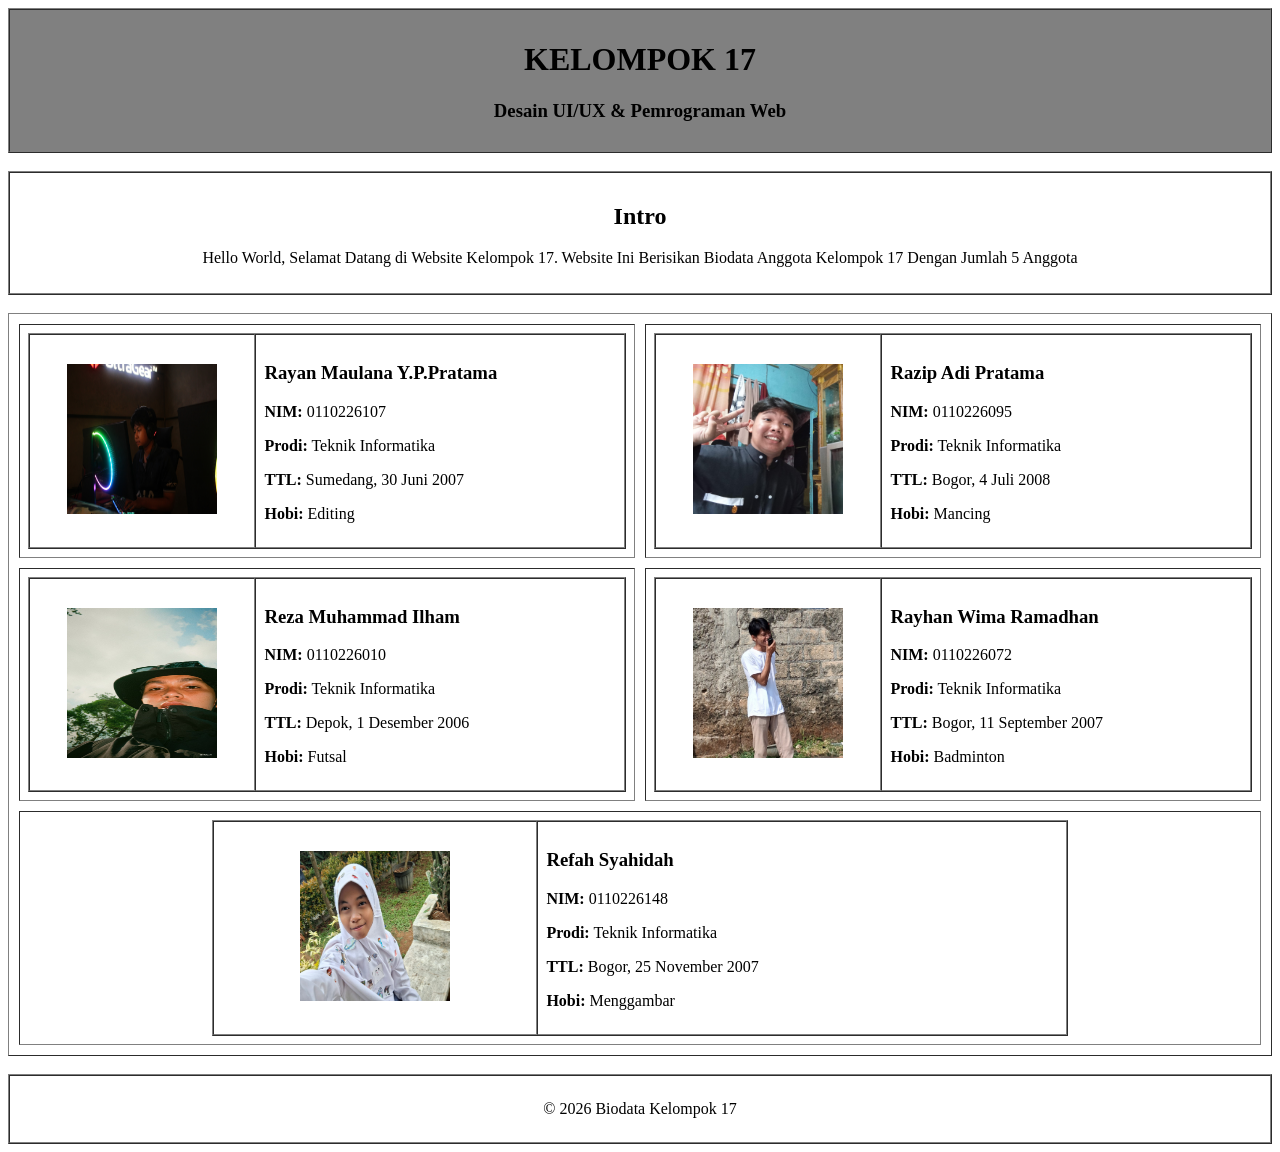
<file: praktikum01/index.html>
<!DOCTYPE html>
<html lang="id">
<head>
<meta charset="UTF-8">
<meta name="viewport" content="width=device-width, initial-scale=1.0">
<title>Biodata Kelompok 17</title>
</head>
<body>
<table border="1" width="100%" cellpadding="10" cellspacing="0" bgcolor="grey">
<tr><td align="center"><h1>KELOMPOK 17</h1><h3>Desain UI/UX &amp; Pemrograman Web</h3></td></tr>
</table>
<br>
<table border="1" width="100%" cellpadding="10" cellspacing="0">
<tr><td><h2 align="center">Intro</h2>
<p align="center">Hello World, Selamat Datang di Website Kelompok 17. Website Ini Berisikan Biodata Anggota Kelompok 17 Dengan Jumlah 5 Anggota</p></td></tr>
</table>
<br>
<table border="1" width="100%" cellpadding="8" cellspacing="10">
<tr>
<td width="50%" valign="top">
<table border="1" width="100%" cellpadding="8" cellspacing="0"><tr>
<td width="38%" align="center" valign="middle" bgcolor="white"><img src="/praktikum01/foto kelompok/IMG-20261007-WA0002.jpg" alt="Foto Anggota 1" width="150" height="150"></td>
<td width="62%" valign="middle"><h3>Rayan Maulana Y.P.Pratama</h3><b>NIM:</b> 0110226107</p><p><b>Prodi:</b> Teknik Informatika</p><p><b>TTL:</b> Sumedang, 30 Juni 2007</p><p><b>Hobi:</b> Editing</p></td>
</tr></table>
</td>
<td width="50%" valign="top">
<table border="1" width="100%" cellpadding="8" cellspacing="0"><tr>
<td width="38%" align="center" valign="middle" bgcolor="white"><img src="/praktikum01/foto kelompok/IMG-20261009-WA0009.jpg" alt="Foto Anggota 2" width="150" height="150"></td>
<td width="62%" valign="middle"><h3>Razip Adi Pratama</h3><b>NIM:</b> 0110226095</p><p><b>Prodi:</b> Teknik Informatika</p><p><b>TTL:</b> Bogor, 4 Juli 2008</p><p><b>Hobi:</b> Mancing</p></td>
</tr></table>
</td>
</tr>
<tr>
<td width="50%" valign="top">
<table border="1" width="100%" cellpadding="8" cellspacing="0"><tr>
<td width="38%" align="center" valign="middle" bgcolor="white"><img src="/praktikum01/foto kelompok/IMG-20261009-WA0010.jpg" alt="Foto Anggota 3" width="150" height="150"></td>
<td width="62%" valign="middle"><h3>Reza Muhammad Ilham</h3><b>NIM:</b> 0110226010</p><p><b>Prodi:</b> Teknik Informatika</p><p><b>TTL:</b> Depok, 1 Desember 2006</p><p><b>Hobi:</b> Futsal</p></td>
</tr></table>
</td>
<td width="50%" valign="top">
<table border="1" width="100%" cellpadding="8" cellspacing="0"><tr>
<td width="38%" align="center" valign="middle" bgcolor="white"><img src="/praktikum01/foto kelompok/IMG_20261009_191145.jpg" alt="Foto Anggota 4" width="150" height="150"></td>
<td width="62%" valign="middle"><h3>Rayhan Wima Ramadhan</h3><b>NIM:</b> 0110226072</p><p><b>Prodi:</b> Teknik Informatika</p><p><b>TTL:</b> Bogor, 11 September 2007</p><p><b>Hobi:</b> Badminton</p></td>
</tr></table>
</td>
</tr>
<tr><td colspan="2" align="center">
<table border="1" width="70%" cellpadding="8" cellspacing="0"><tr>
<td width="38%" align="center" valign="middle" bgcolor="white"><img src="/praktikum01/foto kelompok/IMG-20261009-WA0011.jpg" alt="Foto Anggota 5" width="150" height="150"></td>
<td width="62%" valign="middle"><h3>Refah Syahidah</h3><b>NIM:</b> 0110226148</p><p><b>Prodi:</b> Teknik Informatika</p><p><b>TTL:</b> Bogor, 25 November 2007</p><p><b>Hobi:</b> Menggambar</p></td>
</tr></table>
</td></tr>
</table>
<br>
<table border="1" width="100%" cellpadding="8" cellspacing="0"><tr><td align="center"><p>&copy; 2026 Biodata Kelompok 17</p></td></tr></table>
</body>
</html>
</file>
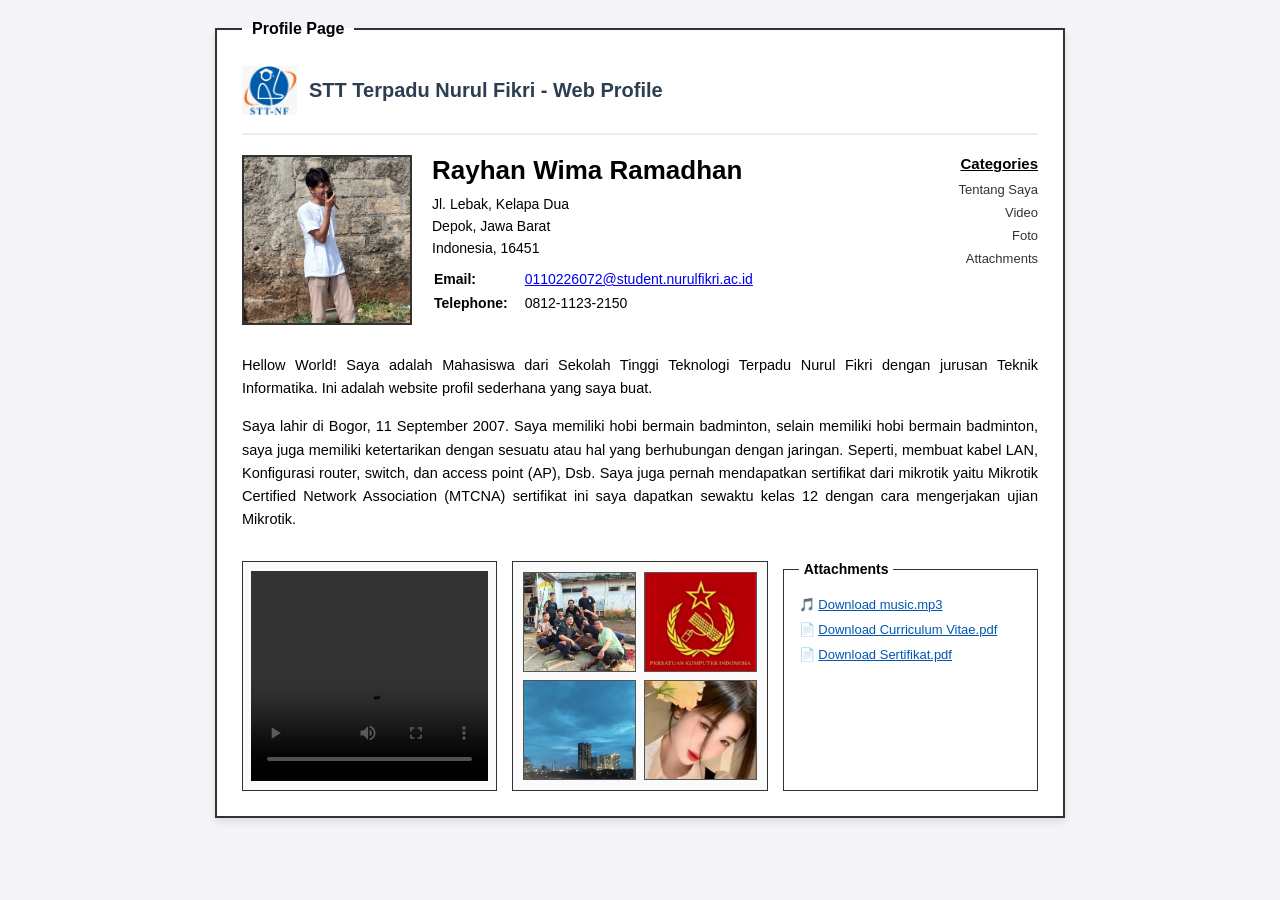
<file: praktikum03/index.html>
<!DOCTYPE html>
<html lang="id">
<head>
    <meta charset="UTF-8">
    <meta name="viewport" content="width=device-width, initial-scale=1.0">
    <title>Profile Page</title>
    <link rel="stylesheet" href="style.css">
</head>
<body>

    <fieldset class="main-fieldset">
        <legend>Profile Page</legend>

    <!-- HEADER -->
        <header class="site-header">
    <div class="brand">
        <img src="/praktikum03/media/foto/logo.jpg" alt="Logo STT-NF">
        <h2>STT Terpadu Nurul Fikri - Web Profile</h2>
    </div>
        </header>

        <!-- FOTO, BIODATA, DAN NAV -->
        <div class="top-profile">

            <div class="profile-photo">
                <img src="/praktikum03/media/foto/poto saya.jpg" alt="Foto Profil">
            </div>

            <div class="biodata">
                <h1>Rayhan Wima Ramadhan</h1>
                <p>Jl. Lebak, Kelapa Dua</p>
                <p>Depok, Jawa Barat</p>
                <p>Indonesia, 16451</p>

                <table>
                    <tr>
                        <td><strong>Email:</strong></td>
                        <td>
                            <a href="mailto:0110226072@student.nurulfikri.ac.id">
                                0110226072@student.nurulfikri.ac.id
                            </a>
                        </td>
                    </tr>
                    <tr>
                        <td><strong>Telephone:</strong></td>
                        <td>0812-1123-2150</td>
                    </tr>
                </table>
            </div>

            <nav class="profile-nav">
                <h4>Categories</h4>
                <ul>
                    <li><a href="#tentang">Tentang Saya</a></li>
                    <li><a href="#video">Video</a></li>
                    <li><a href="#galeri">Foto</a></li>
                    <li><a href="#attachments">Attachments</a></li>
                </ul>
            </nav>

        </div>

        <!-- ARTICLE -->
        <article id="tentang">
    <section>
        <p>
            Hellow World! Saya adalah Mahasiswa dari Sekolah Tinggi Teknologi Terpadu Nurul Fikri dengan jurusan Teknik Informatika. Ini adalah website profil sederhana yang saya buat.
        </p>
    </section>

    <section>
        <p>
            Saya lahir di Bogor, 11 September 2007. Saya memiliki hobi bermain badminton, selain memiliki hobi bermain badminton, saya juga memiliki ketertarikan dengan sesuatu atau hal yang berhubungan dengan jaringan. Seperti, membuat kabel LAN, Konfigurasi router, switch, dan access point (AP), Dsb. Saya juga pernah mendapatkan sertifikat dari mikrotik yaitu Mikrotik Certified Network Association (MTCNA) sertifikat ini saya dapatkan sewaktu kelas 12 dengan cara mengerjakan ujian Mikrotik.
        </p>
    </section>
</article>

        <!-- MULTIMEDIA, DAN ATTACHMENTS -->
        <div class="bottom-media">

            <div class="video-box" id="video">
                <video controls>
                    <source src="/praktikum03/media/video/Sejarah.mp4" type="video/mp4">
                </video>
            </div>

            <aside class="photo-gallery" id="galeri">
                <img src="/praktikum03/media/foto/poto1.jpg" alt="Koleksi Foto 1">
                <img src="/praktikum03/media/foto/poto2.jpg" alt="Koleksi Foto 2">
                <img src="/praktikum03/media/foto/poto3.jpg" alt="Koleksi Foto 3">
                <img src="/praktikum03/media/foto/poto4.jpg" alt="Koleksi Foto 4">
            </aside>

            <fieldset class="attachments-box" id="attachments">
                <legend>Attachments</legend>
                <ul class="attachments-list">
                    <li>
                        🎵 <a href="/praktikum03/media/music/music.mp3" download> Download music.mp3
                        </a>
                    </li>
                    <li>
                        📄 <a href="/praktikum03/media/berkas/CiVi.pdf" download> Download Curriculum Vitae.pdf
                        </a>
                    </li>
                    <li>
                        📄 <a href="/praktikum03/media/berkas/Mikrotik.pdf" download> Download Sertifikat.pdf
                        </a>
                    </li>
                </ul>
            </fieldset>

        </div>
    </fieldset>

</body>
</html>
</file>
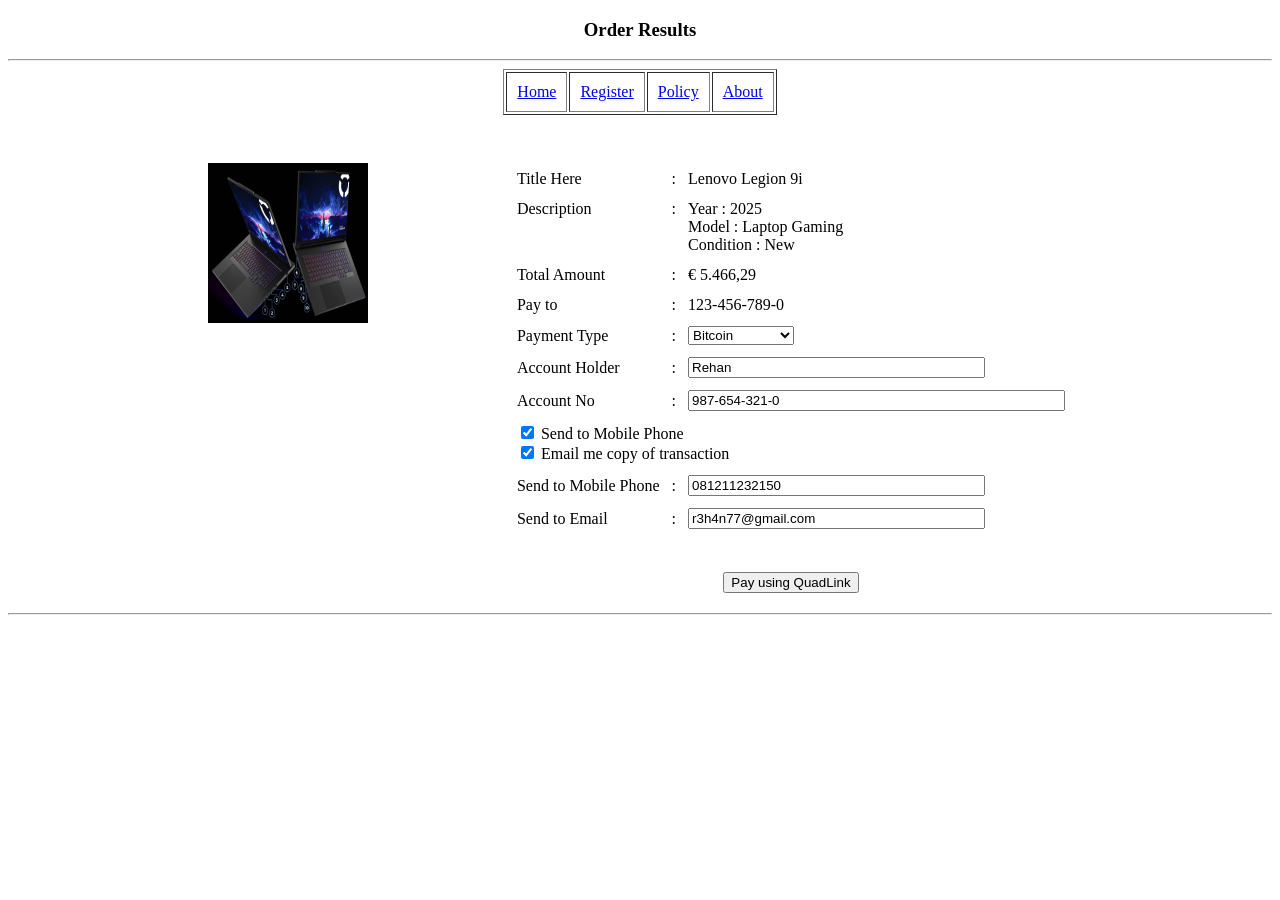
<file: praktikum02/hasilpemesanan_pemweb.html>
<!DOCTYPE html>
<html lang="en">
<head>
    <meta charset="UTF-8">
    <meta name="viewport" content="width=device-width, initial-scale=1.0">
    <title>Hasil Form Pemesanan Barang</title>
</head>
<body>

    <center>
        <h3>Order Results</h3>
        <hr>

        <table border="1" cellpadding="10">
            <tr>
                <td><a href="#">Home</a></td>
                <td><a href="#">Register</a></td>
                <td><a href="#">Policy</a></td>
                <td><a href="#">About</a></td>
            </tr>
        </table>
    </center>

    <br><br>

    <table align="center" cellpadding="10">
        <tr>
            <!-- Kotak Foto Barang -->
            <td valign="top" width="280">
                <img
                    src="/praktikum02/image.jpg"
                    alt="Foto Lenovo Legion 9i"
                    width="160"
                    height="160"
                >
            </td>

            <!-- Informasi Barang dan Form Pembayaran -->
            <td valign="top">

                <table cellpadding="5">
                    <tr>
                        <td>Title Here</td>
                        <td>:</td>
                        <td>Lenovo Legion 9i</td>
                    </tr>

                    <tr>
                        <td valign="top">Description</td>
                        <td valign="top">:</td>
                        <td>
                            Year : 2025<br>
                            Model : Laptop Gaming<br>
                            Condition : New
                        </td>
                    </tr>

                    <tr>
                        <td>Total Amount</td>
                        <td>:</td>
                        <td>€ 5.466,29 </td>
                    </tr>

                    <tr>
                        <td>Pay to</td>
                        <td>:</td>
                        <td>123-456-789-0</td>
                    </tr>

                    <tr>
                        <td>Payment Type</td>
                        <td>:</td>
                        <td>
                            <select name="payment">
                                <option>Bitcoin</option>
                                <option>Debit</option>
                                <option>Bank Transfer</option>
                                
                            </select>
                        </td>
                    </tr>

                    <tr>
                        <td>Account Holder</td>
                        <td>:</td>
                        <td>
                            <input
                                type="text"
                                name="account_holder"
                                value="Rehan"
                                size="35"
                            >
                        </td>
                    </tr>

                    <tr>
                        <td>Account No</td>
                        <td>:</td>
                        <td>
                            <input
                                type="text"
                                name="account_number"
                                value="987-654-321-0"
                                size="45"
                            >
                        </td>
                    </tr>

                    <tr>
                        <td colspan="3">
                            <input
                                type="checkbox"
                                name="send_phone"
                                checked
                            >
                            Send to Mobile Phone
                            <br>

                            <input
                                type="checkbox"
                                name="send_email"
                                checked
                            >
                            Email me copy of transaction
                        </td>
                    </tr>

                    <tr>
                        <td>Send to Mobile Phone</td>
                        <td>:</td>
                        <td>
                            <input
                                type="tel"
                                name="mobile_phone"
                                value="081211232150"
                                size="35"
                            >
                        </td>
                    </tr>

                    <tr>
                        <td>Send to Email</td>
                        <td>:</td>
                        <td>
                            <input
                                type="email"
                                name="email"
                                value="r3h4n77@gmail.com"
                                size="35"
                            >
                        </td>
                    </tr>
                </table>

                <br><br>

                <center>
                    <button type="submit">
                        Pay using QuadLink
                    </button>
                </center>

            </td>
        </tr>
    </table>

    <hr>

</body>
</html>
</file>
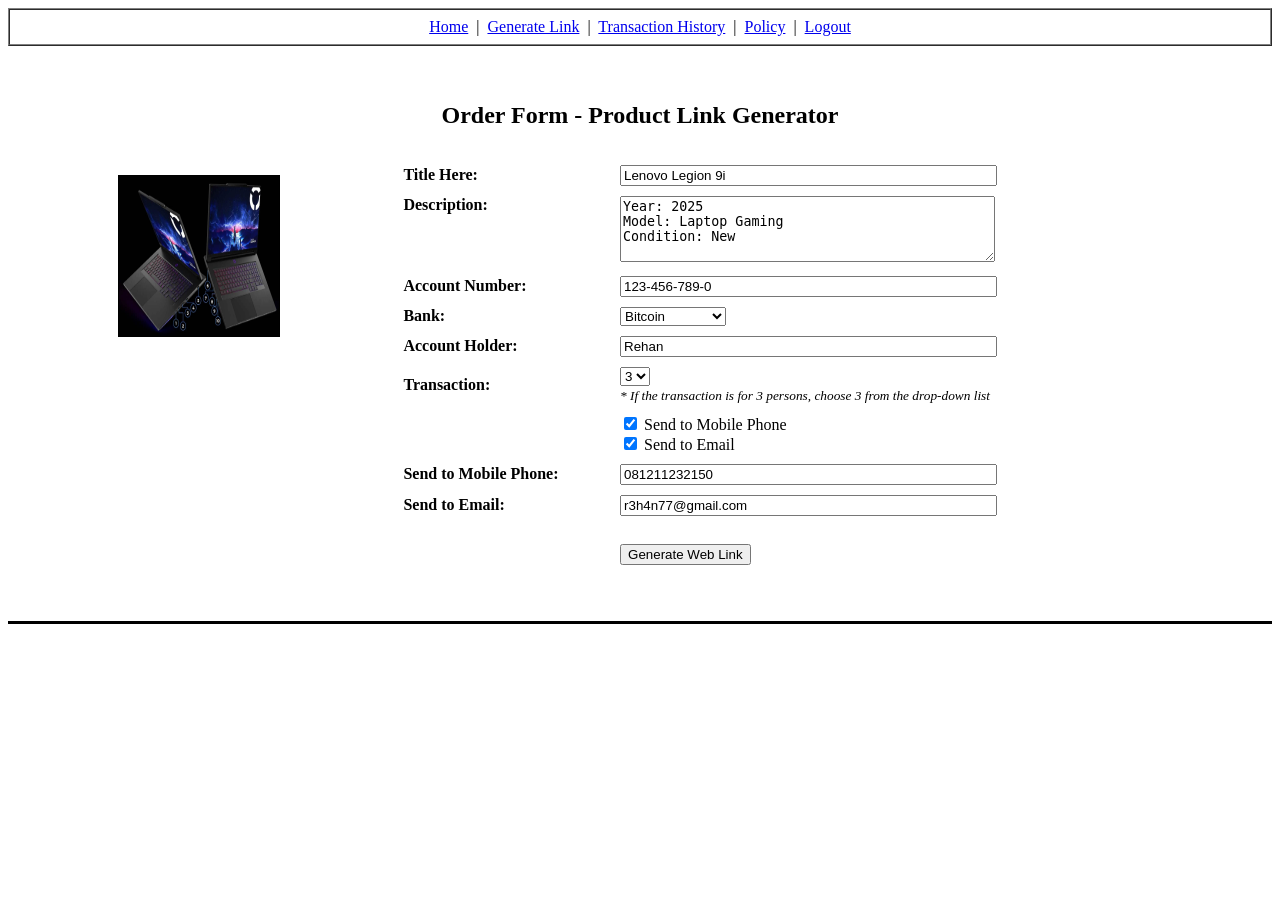
<file: praktikum02/pemweb.html>
<!DOCTYPE html>
<html lang="en">

<head>
    <meta charset="UTF-8">
    <meta name="viewport" content="width=device-width, initial-scale=1.0">
    <title>Order Form & Confirmation</title>
</head>

<body>

    <!-- NAVIGASI UTAMA -->
    <table width="100%" border="1" cellpadding="8" cellspacing="0">
        <tr>
            <td align="center">
                <a href="/praktikum02/pemweb.html">Home</a> &nbsp;|&nbsp;
                <a href="/praktikum02/hasilpemesanan_pemweb.html">Generate Link</a>
                &nbsp;|&nbsp;
                <a href="#">Transaction History</a> &nbsp;|&nbsp;
                <a href="#">Policy</a> &nbsp;|&nbsp;
                <a href="#">Logout</a>
            </td>
        </tr>
    </table>

    <br><br>

    <!-- 1. FORM PEMESANAN Iphone (ORDER FORM) -->
    <h2 align="center">Order Form - Product Link Generator</h2>

    <form action="/praktikum02/hasilpemesanan_pemweb.html" method="POST">
        <table width="100%" border="0" cellpadding="8">
            <tr>
                <!-- Kolom Kiri: Upload Gambar Produk -->
                <td width="30%" valign="top" align="center">
                        <figure>
                            <img src="/praktikum02/image.jpg" alt="Lenovo Legion 9i" width="160" height="160"
                                border="1" />
                        </figure>
                </td>

                <!-- Kolom Kanan: Field Input Form -->
                <td width="70%">
                    <table width="100%" border="0" cellpadding="4">
                        <tr>
                            <td width="25%"><label for="title"><strong>Title Here:</strong></label></td>
                            <td width="75%"><input type="text" id="title" name="title" value="Lenovo Legion 9i"
                                    size="45"></td>
                        </tr>
                        <tr>
                            <td valign="top"><label for="description"><strong>Description:</strong></label></td>
                            <td>
                                <textarea id="description" name="description" rows="4" cols="44">Year: 2025
Model: Laptop Gaming
Condition: New</textarea>
                            </td>
                        </tr>
                        <tr>
                            <td><label for="account_number"><strong>Account Number:</strong></label></td>
                            <td><input type="text" id="account_number" name="account_number" value="123-456-789-0"
                                    size="45"></td>
                        </tr>
                        <tr>
                            <td><label for="bank"><strong>Bank:</strong></label></td>
                            <td>
                                <select id="bank" name="bank">
                                    <option value="Bitcoin" selected>Bitcoin</option>
                                    <option value="BNI">Debit</option>
                                    <option value="BCA">Bank Transfer</option>
                                </select>
                            </td>
                        </tr>
                        <tr>
                            <td><label for="account_holder"><strong>Account Holder:</strong></label></td>
                            <td><input type="text" id="account_holder" name="account_holder" value="Rehan" size="45">
                            </td>
                        </tr>
                        <tr>
                            <td><label for="transaction"><strong>Transaction:</strong></label></td>
                            <td>
                                <select id="transaction" name="transaction">
                                    <option value="1">1</option>
                                    <option value="2">2</option>
                                    <option value="3" selected>3</option>
                                    <option value="4">4</option>
                                    <option value="5">5</option>
                                </select>
                                <br>
                                <small><em>* If the transaction is for 3 persons, choose 3 from the drop-down
                                        list</em></small>
                            </td>
                        </tr>
                        <tr>
                            <td></td>
                            <td>
                                <input type="checkbox" id="send_mobile_check" name="send_mobile_check" checked>
                                <label for="send_mobile_check">Send to Mobile Phone</label><br>

                                <input type="checkbox" id="send_email_check" name="send_email_check" checked>
                                <label for="send_email_check">Send to Email</label>
                            </td>
                        </tr>
                        <tr>
                            <td><label for="mobile_phone"><strong>Send to Mobile Phone:</strong></label></td>
                            <td><input type="text" id="mobile_phone" name="mobile_phone" value="081211232150" size="45">
                            </td>
                        </tr>
                        <tr>
                            <td><label for="email"><strong>Send to Email:</strong></label></td>
                            <td><input type="text" id="email" name="email" value="r3h4n77@gmail.com" size="45">
                            </td>
                        </tr>
                        <tr>
                            <td></td>
                            <td>
                                <br>
                                <input type="submit" value="Generate Web Link">
                            </td>
                        </tr>
                    </table>
                </td>
            </tr>
        </table>
    </form>

    <hr size="3" color="black" style="margin: 40px 0;">
</file>
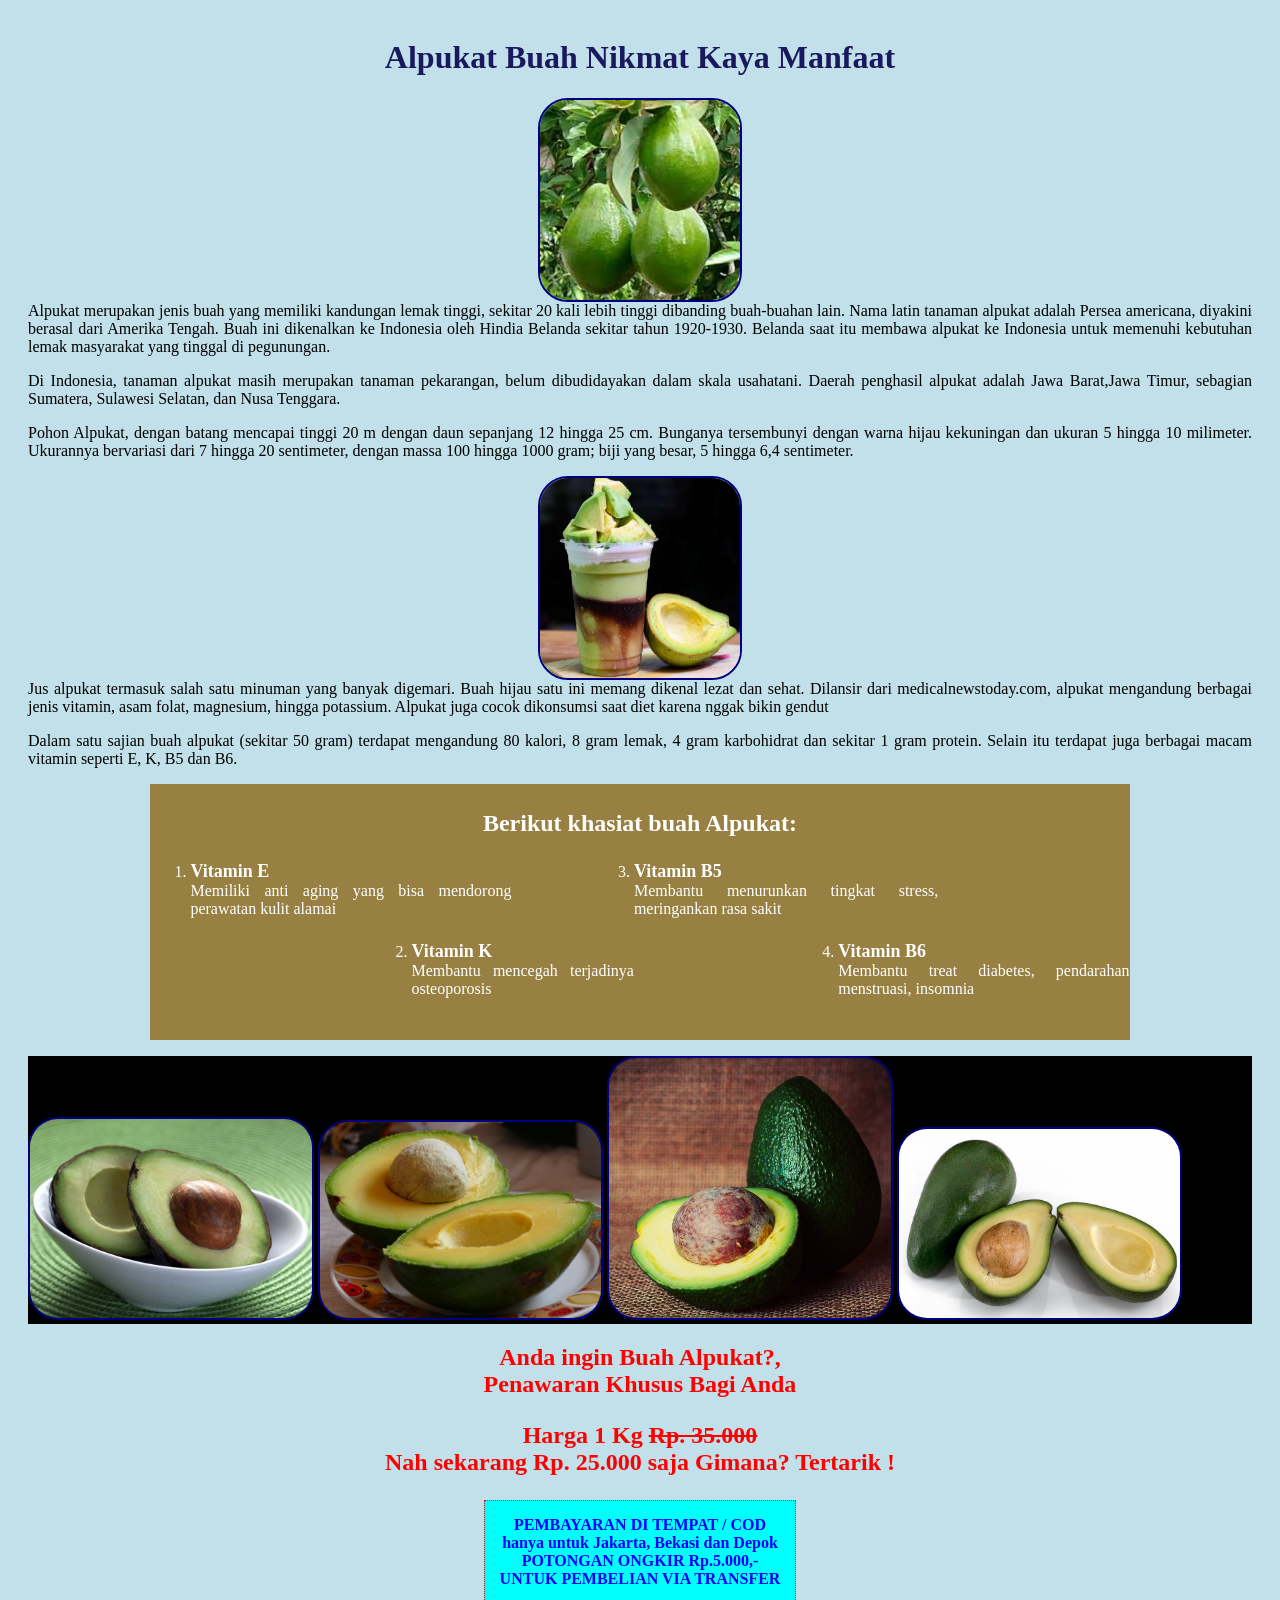
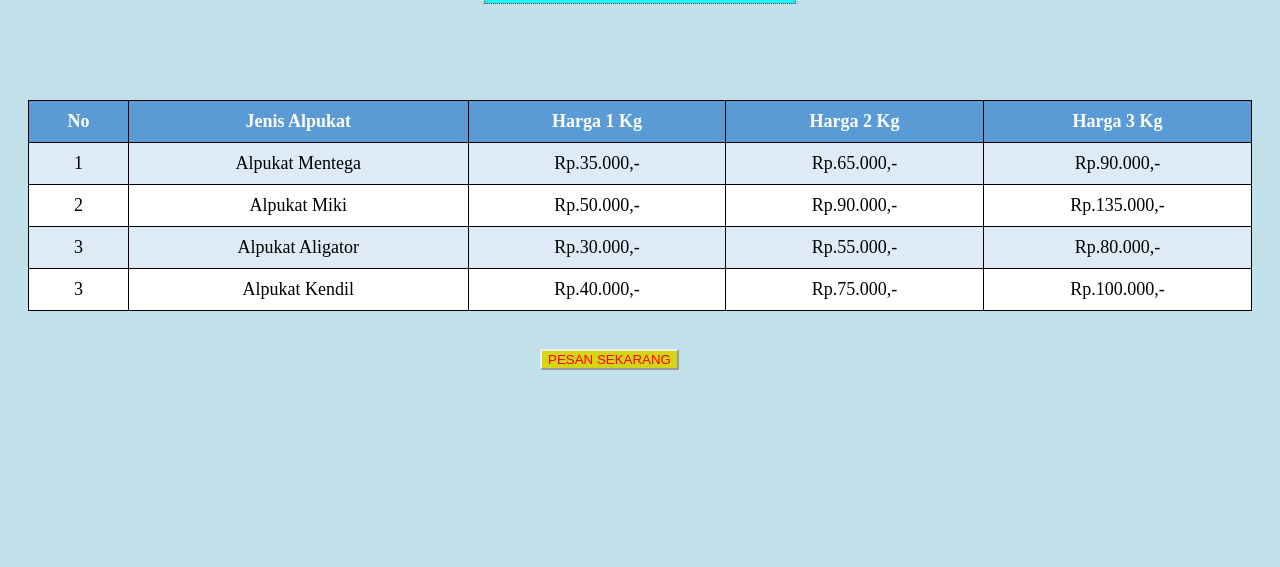
<file: praktikum04-css/alpukat.html>
<!DOCTYPE html>
<html lang="ID">
    <head>
        <title>Alpukat</title>
        <meta name="description" content="khasiat alpukat" >
        <style>
            body {
                background-color: rgb(193, 224, 234);
                font-family:Georgia, 'Times New Roman', Times, serif;
                padding: 10px 20px;
            }
            h1 {
                text-align: center; color: rgb(25, 25, 94);
            }
            p {
                text-align: justify;
                width: fit-content;
            }
            .khasiat {
                background-color:  #988042;
                width: 80%;
                margin-left: auto;
                margin-right: auto;
                color: white;
                text-align: center;
                padding: 2px 0 10px;

                ol {
                    display: flex;
                    text-align: left;
                    .vit2{
                        margin-top: 80px;
                        position: relative;
                        margin-left: -100px;
                    }
                }
                span{   
                    font-size:large;
                    font-weight: bold;
                }
            }
            p{
                margin-top: auto;
            }
            h3 {
                font-size: x-large;
                font-family:cursive
            }
            img {
                border: 2px solid navy;
                border-radius: 30px;
            }
            .center {
                width: 200px;
                height: 200px;
                display: block;
                margin-left: auto;
                margin-right: auto;
            }
            
            .foto {
                background-color: black;
            }
            & img {
                width: 23%;
            }
            .promo {
                text-align: center;
                color: red;
            }
            .cod {
                width: fit-content;
                & p{
                    padding: 15px;
                    background-color: aqua;
                    border: 1px dotted red;
                    text-align: center;
                    font-weight: bold;
                    color: blue;
                }
            }
            #tombol {
                background-color: rgb(213, 213, 23);
                color: red;
                border-color: #eee;
            }
            table {
                width: 100%;
                border-collapse: collapse;
                margin-bottom: 20px;
            }
            th,td {
                font-size: large;
                border: 1px solid black;
                padding: 10px;
                text-align: center;
            }
            th {
                background-color: #5b9bd5;
                color: white;
            }
            tr:nth-child(even){
                background-color: #deeaf6;
            }
            tr:nth-child(odd){
                background-color:white ;
            }
        </style>
    </head>
    <body>
        <h1>Alpukat Buah Nikmat Kaya Manfaat</h1>
        <img class="center" src="images/alpukat.jpg" alt="buah alpukat"/>
        <p>
            Alpukat merupakan jenis buah yang memiliki kandungan lemak tinggi,
            sekitar 20 kali lebih tinggi dibanding buah-buahan lain. 
            Nama latin tanaman alpukat adalah Persea americana, diyakini berasal dari Amerika Tengah.
            Buah ini dikenalkan ke Indonesia oleh Hindia Belanda sekitar tahun 1920-1930.
            Belanda saat itu membawa alpukat ke Indonesia untuk memenuhi kebutuhan lemak masyarakat yang tinggal di pegunungan.
        </p>
        <p>
            Di Indonesia, tanaman alpukat masih merupakan tanaman pekarangan, belum
dibudidayakan dalam skala usahatani. 
Daerah penghasil alpukat adalah Jawa Barat,Jawa Timur, sebagian Sumatera, Sulawesi Selatan, dan Nusa Tenggara.
        </p>
        <p>
            Pohon Alpukat, dengan batang mencapai tinggi 20 m dengan daun sepanjang 12 hingga 25 cm. 
            Bunganya tersembunyi dengan warna hijau kekuningan dan ukuran 5 hingga 10 milimeter. 
            Ukurannya bervariasi dari 7 hingga 20 sentimeter, dengan massa 100 hingga 1000 gram; biji yang besar, 5 hingga 6,4 sentimeter. 
        </p>
        <img class="center" src="images/jusalpukat.png" alt="jus alpukat"/>
        <p>
    
            Jus alpukat termasuk salah satu minuman yang banyak digemari. 
            Buah hijau satu ini memang dikenal lezat dan sehat. 
            Dilansir dari medicalnewstoday.com, alpukat mengandung berbagai jenis vitamin, asam folat, magnesium, hingga potassium.
             Alpukat juga cocok dikonsumsi saat diet karena nggak bikin gendut
        </p>
        <p>
            Dalam satu sajian buah alpukat (sekitar 50 gram) terdapat mengandung 80 kalori,
            8 gram lemak, 4 gram karbohidrat dan sekitar 1 gram protein.
            Selain itu terdapat juga berbagai macam vitamin seperti E, K, B5 dan B6.</p>
           
     <p>
        <div class="khasiat">
            <h3>Berikut khasiat buah Alpukat:</h3>
            <ol>
                <li class="vit1"><span>Vitamin E</span>
                     <p>Memiliki anti aging yang bisa mendorong
                    perawatan kulit alamai</p>
                </li>
                <li class="vit2"> <span>Vitamin K</span> <p> Membantu mencegah terjadinya osteoporosis</p></li>
                <li class="vit1"><span>Vitamin B5</span> <p> Membantu menurunkan tingkat stress, meringankan rasa sakit </p></li>
                <li class="vit2"><span>Vitamin B6</span> <p>Membantu treat diabetes, pendarahan menstruasi,
                    insomnia</p>
                </li>
            </ol>
         </div>
        <p>

        <div class="foto">

<img src="images/alpukat_miki.png" alt="alpukat miki"/>
<img src="images/alpukat_mentega.png" alt="alpukat mentega"/>
<img src="images/alpukat_kendil.png" alt="alpukat kendil"/>
<img src="images/alpukat_aligator.png" alt="alpukat alpukat_aligator"/>

        </div>
        <div class="promo">
            <h2>Anda ingin Buah Alpukat?, <br/>Penawaran Khusus Bagi Anda </h2>
            <h3>
                Harga 1 Kg 
                <del>Rp. 35.000</del> <br/>Nah sekarang <strong>Rp. 25.000</strong> saja
                
                Gimana? Tertarik !
            </h3>
        </div>
       <div class="center cod">
        <p>
            PEMBAYARAN DI TEMPAT / COD <br/>hanya untuk Jakarta, Bekasi dan Depok
            <br/>POTONGAN ONGKIR Rp.5.000,- <br/>UNTUK PEMBELIAN VIA TRANSFER 
       </div>

       <table>
        <tr>
          <th>No</th>
          <th>Jenis Alpukat</th>
          <th>Harga 1 Kg</th>
          <th>Harga 2 Kg</th>
          <th>Harga 3 Kg</th>
        </tr>
        <td>1</td>
        <td>Alpukat Mentega</td>
        <td>Rp.35.000,-</td>
        <td>Rp.65.000,-</td>
        <td>Rp.90.000,-</td>
        <tr>
          <td>2</td>
          <td>Alpukat Miki</td>
          <td>Rp.50.000,-</td>
          <td>Rp.90.000,-</td>
          <td>Rp.135.000,-</td>
        </tr>
        <tr>
            <td>3</td>
            <td>Alpukat Aligator</td>
            <td>Rp.30.000,-</td>
            <td>Rp.55.000,-</td>
            <td>Rp.80.000,-</td>
            
          </tr>
          <tr>
              <td>3</td>
              <td>Alpukat Kendil</td>
              <td>Rp.40.000,-</td>
              <td>Rp.75.000,-</td>
              <td>Rp.100.000,-</td>
              
            </tr>
        </table>
        <br>
       <div class="center">
            <button id="tombol">PESAN SEKARANG</button>
       </div>
    </body>
</html>
</file>
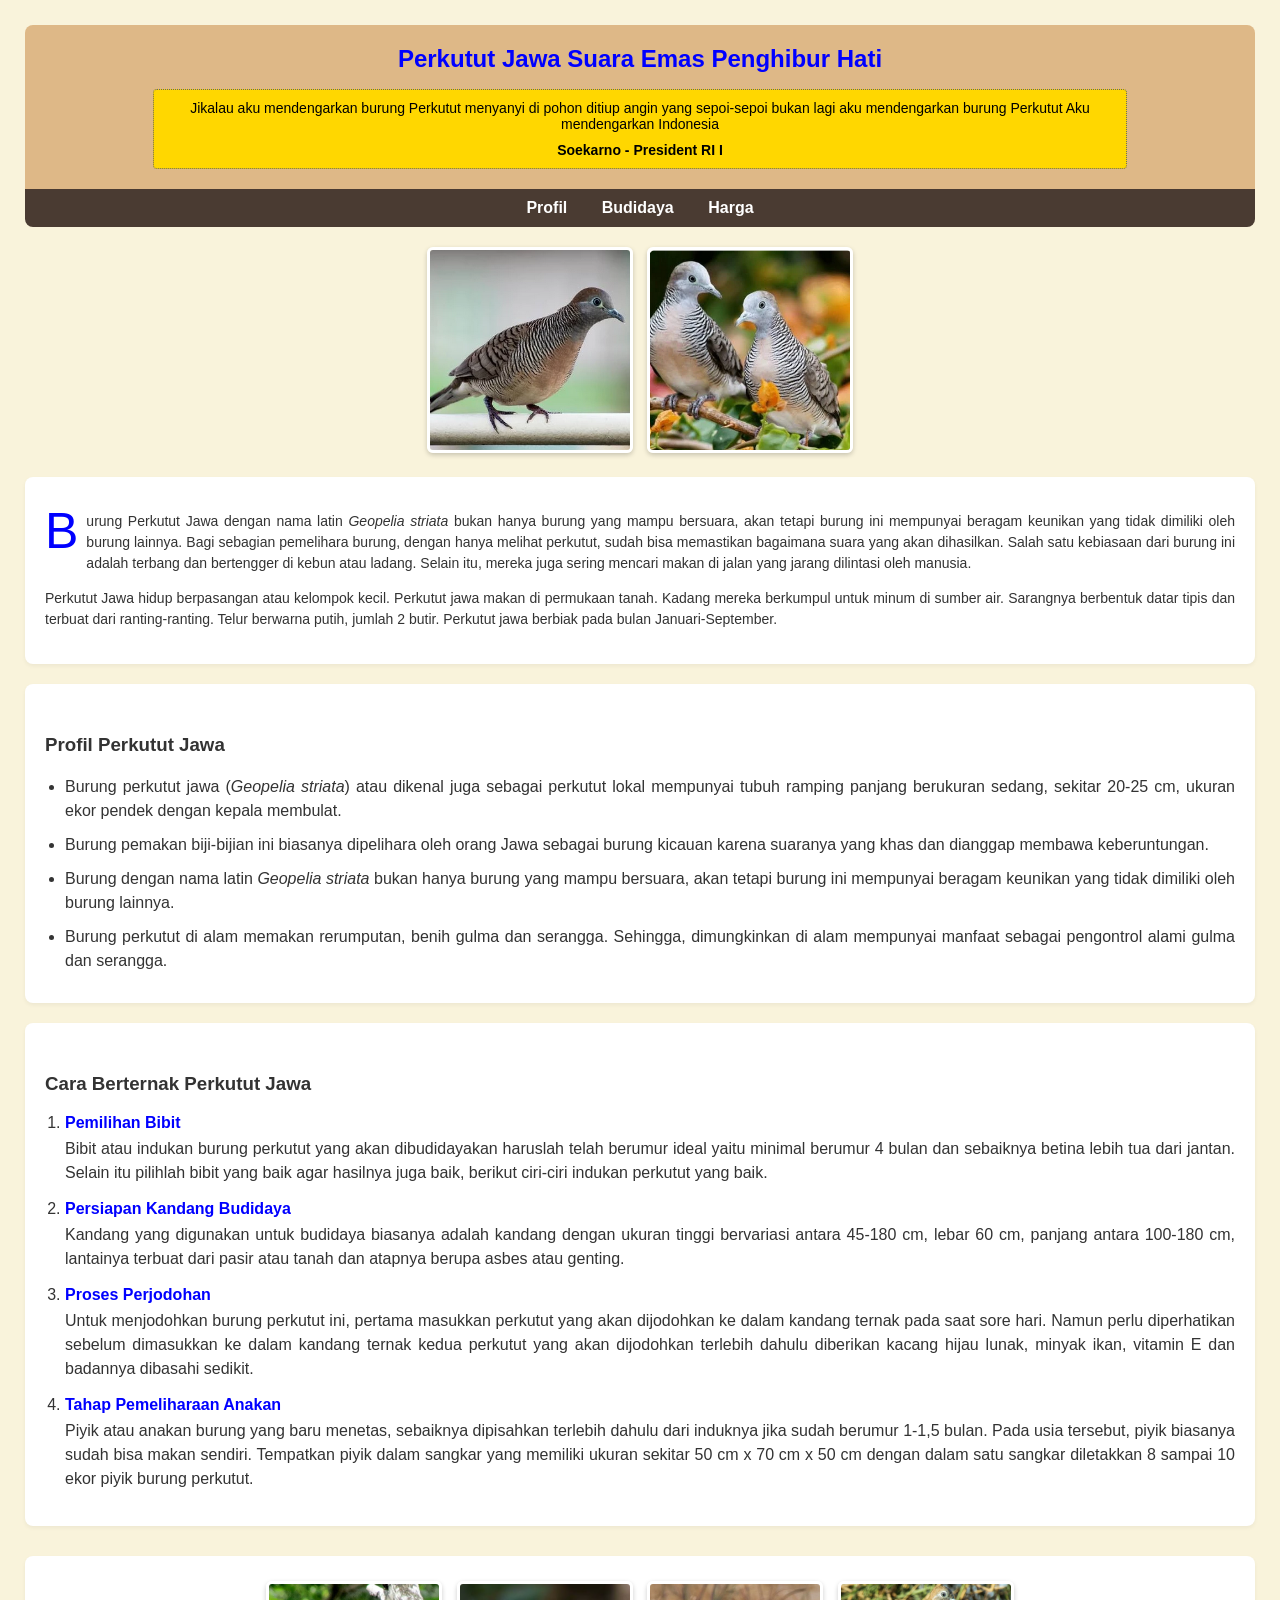
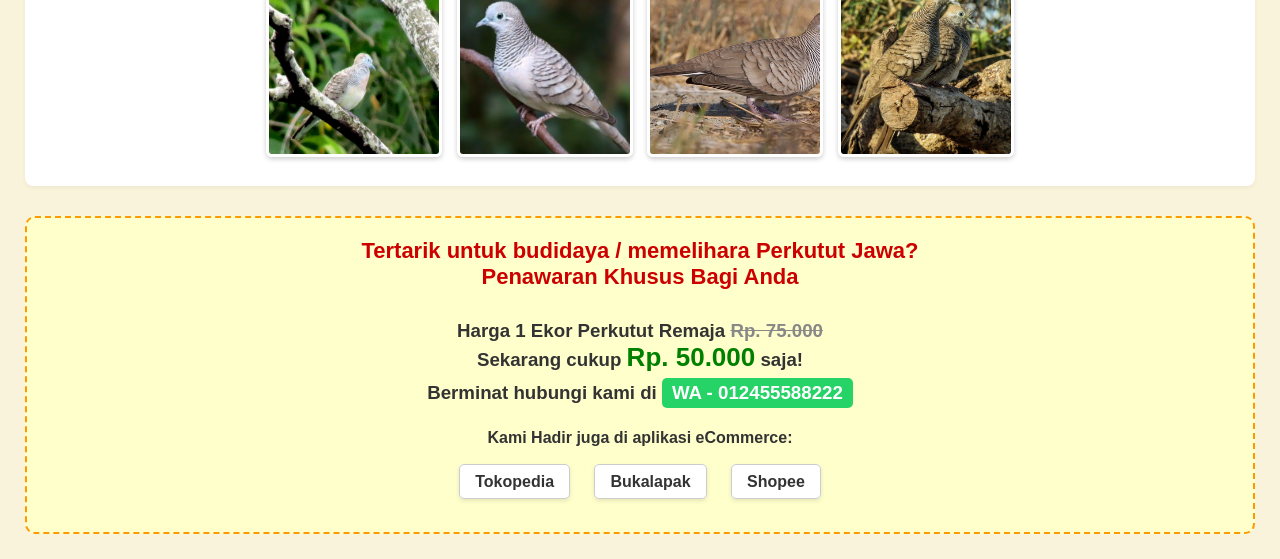
<file: praktikum04-css/burung.html>
<!DOCTYPE html>
<html lang="id">
<head>
    <meta charset="UTF-8">
    <meta name="viewport" content="width=device-width, initial-scale=1.0">
    <title>Burung Perkutut Jawa</title>
    <meta name="description" content="Budidaya Perkutut Jawa">
    
    <!-- Menghubungkan ke CSS -->
    <link rel="stylesheet" href="css/style.css">
</head>
<body>

    <!-- Header -->
    <div id="header">
        <h1>Perkutut Jawa Suara Emas Penghibur Hati</h1>
        <blockquote>
            Jikalau aku mendengarkan burung Perkutut menyanyi di pohon ditiup angin yang sepoi-sepoi
            bukan lagi aku mendengarkan burung Perkutut Aku mendengarkan Indonesia <br/>
            <span id="soekarno">Soekarno - President RI I</span>
        </blockquote>
    </div>

    <!-- Navigasi -->
    <div class="menu">
        <ul>
            <li><a href="#profil">Profil</a></li>
            <li><a href="#berternak">Budidaya</a></li>
            <li><a href="#harga">Harga</a></li>
        </ul>
    </div>

    <!-- Gambar Utama -->
    <div class="gambar">
        <img src="images/burung2.png" alt="Burung Perkutut Jawa"/>
        <img src="images/burung1.png" alt="Burung Suara Emas"/>      
    </div>

    <!-- Artikel -->
    <div class="isi">
        <p>
            Burung <span class="jawa">Perkutut Jawa</span> dengan nama latin <i>Geopelia striata</i> bukan hanya burung yang mampu bersuara, 
            akan tetapi burung ini mempunyai beragam keunikan yang tidak dimiliki oleh burung lainnya. Bagi sebagian pemelihara burung, dengan hanya melihat perkutut, 
            sudah bisa memastikan bagaimana suara yang akan dihasilkan.
            Salah satu kebiasaan dari burung ini adalah terbang dan bertengger di kebun atau ladang. Selain itu, mereka juga sering mencari makan di jalan yang jarang dilintasi oleh manusia.
        </p>
        <p>
            Perkutut Jawa hidup berpasangan atau kelompok kecil. Perkutut jawa makan di permukaan tanah. Kadang mereka berkumpul untuk minum di sumber air.
            Sarangnya berbentuk datar tipis dan terbuat dari ranting-ranting. 
            Telur berwarna putih, jumlah 2 butir. Perkutut jawa berbiak pada bulan Januari-September. 
        </p>
    </div>

    <!-- Profil -->
    <div id="profil">
        <h3>Profil Perkutut Jawa</h3>
        <a name="profil"></a>
        <ul>
            <li>Burung perkutut jawa (<i>Geopelia striata</i>) atau dikenal juga sebagai perkutut lokal mempunyai tubuh ramping panjang berukuran sedang, sekitar 20-25 cm, ukuran ekor pendek dengan kepala membulat.</li>
            <li>Burung pemakan biji-bijian ini biasanya dipelihara oleh orang Jawa sebagai burung kicauan karena suaranya yang khas dan dianggap membawa keberuntungan.</li>
            <li>Burung dengan nama latin <i>Geopelia striata</i> bukan hanya burung yang mampu bersuara, akan tetapi burung ini mempunyai beragam keunikan yang tidak dimiliki oleh burung lainnya.</li>
            <li>Burung perkutut di alam memakan rerumputan, benih gulma dan serangga. Sehingga, dimungkinkan di alam mempunyai manfaat sebagai pengontrol alami gulma dan serangga.</li>
        </ul>
    </div>

    <!-- Cara Beternak -->
    <div id="beternak">
        <h3>Cara Berternak Perkutut Jawa</h3>
        <a name="berternak"></a>
        <ol>
            <li>
                <h4>Pemilihan Bibit</h4>
                <p>
                    Bibit atau indukan burung perkutut yang akan dibudidayakan haruslah telah berumur ideal yaitu minimal berumur 4 bulan dan sebaiknya betina lebih tua dari jantan. Selain itu pilihlah bibit yang baik agar hasilnya juga baik, berikut ciri-ciri indukan perkutut yang baik.
                </p>
            </li>
            <li>
                <h4>Persiapan Kandang Budidaya</h4>
                <p>
                    Kandang yang digunakan untuk budidaya biasanya adalah kandang dengan ukuran tinggi bervariasi antara 45-180 cm, lebar 60 cm, panjang antara 100-180 cm, lantainya terbuat dari pasir atau tanah dan atapnya berupa asbes atau genting.
                </p>
            </li>
            <li>
                <h4>Proses Perjodohan</h4>
                <p>
                    Untuk menjodohkan burung perkutut ini, pertama masukkan perkutut yang akan dijodohkan ke dalam kandang ternak pada saat sore hari. Namun perlu diperhatikan sebelum dimasukkan ke dalam kandang ternak kedua perkutut yang akan dijodohkan terlebih dahulu diberikan kacang hijau lunak, minyak ikan, vitamin E dan badannya dibasahi sedikit.
                </p>
            </li>
            <li>
                <h4>Tahap Pemeliharaan Anakan</h4>
                <p>
                    Piyik atau anakan burung yang baru menetas, sebaiknya dipisahkan terlebih dahulu dari induknya jika sudah berumur 1-1,5 bulan. Pada usia tersebut, piyik biasanya sudah bisa makan sendiri. Tempatkan piyik dalam sangkar yang memiliki ukuran sekitar 50 cm x 70 cm x 50 cm dengan dalam satu sangkar diletakkan 8 sampai 10 ekor piyik burung perkutut.
                </p>
            </li>
        </ol>
    </div>

    <!-- Koleksi -->
    <div class="koleksi">
        <img src="images/burung4.png" alt="Koleksi 1"/>
        <img src="images/burung3.png" alt="Koleksi 2"/>
        <img src="images/burung5.png" alt="Koleksi 3"/>
        <img src="images/burung6.png" alt="Koleksi 4"/>      
    </div>

    <!-- Promo dan Penawaran -->
    <div class="promo">
        <h2>Tertarik untuk budidaya / memelihara Perkutut Jawa?<br/>Penawaran Khusus Bagi Anda</h2>
        <h3>
            Harga 1 Ekor Perkutut Remaja <del>Rp. 75.000</del><br/>
            Sekarang cukup <strong>Rp. 50.000</strong> saja!
            <br/>
            <a name="harga"></a>
            Berminat hubungi kami di <span id="Wa">WA - 012455588222</span>
        </h3>
        <h4>Kami Hadir juga di aplikasi eCommerce:</h4>
        <ol>
            <li><a href="https://tokopedia.com" target="_blank">Tokopedia</a></li>
            <li><a href="https://bukalapak.com" target="_blank">Bukalapak</a></li>
            <li><a href="https://shopee.co.id" target="_blank">Shopee</a></li>
        </ol>
    </div>

</body>
</html>
</file>
<file: praktikum03/style.css>
/* RESET DASAR */
* {
    box-sizing: border-box;
    font-family: 'Segoe UI', Tahoma, Geneva, Verdana, sans-serif;
}

body {
    background-color: #f4f4f9;
    margin: 0;
    padding: 20px;
    display: flex;
    justify-content: center;
}

/* BINGKAI UTAMA */
.main-fieldset {
    width: 100%;
    max-width: 850px;
    background-color: #ffffff;
    border: 2px solid #333;
    padding: 25px;
    box-shadow: 0 4px 8px rgba(0, 0, 0, 0.1);
}

.main-fieldset > legend {
    font-weight: bold;
    padding: 0 10px;
    font-size: 16px;
}

/* HEADER */
.site-header {
    display: flex;
    align-items: center;
    justify-content: space-between;
    border-bottom: 2px solid #eee;
    padding-bottom: 15px;
    margin-bottom: 20px;
}

.brand {
    display: flex;
    align-items: center;
    gap: 12px;
}

.brand img {
    width: 55px;
    height: 55px;
    object-fit: contain;
}

.brand h2 {
    margin: 0;
    font-size: 20px;
    color: #2c3e50;
}

/* FOTO, BIODATA, DAN NAVIGASI */
.top-profile {
    display: flex;
    justify-content: space-between;
    flex-wrap: wrap;
    gap: 20px;
    margin-bottom: 25px;
}

.profile-photo img {
    width: 170px;
    height: 170px;
    object-fit: cover;
    border: 2px solid #333;
}

.biodata {
    flex: 1;
    min-width: 250px;
}

.biodata h1 {
    margin: 0 0 10px;
    font-size: 26px;
}

.biodata p {
    margin: 6px 0;
    font-size: 14px;
}

.biodata table {
    margin-top: 10px;
    font-size: 14px;
}

.biodata td {
    padding: 3px 15px 3px 0;
}

/* NAVIGATION */
.profile-nav {
    text-align: right;
    min-width: 130px;
}

.profile-nav h4 {
    margin: 0 0 8px;
    text-decoration: underline;
    font-size: 15px;
}

.profile-nav ul {
    list-style: none;
    padding: 0;
    margin: 0;
}

.profile-nav li {
    margin-bottom: 5px;
}

.profile-nav a {
    text-decoration: none;
    color: #333;
    font-size: 13px;
}

.profile-nav a:hover {
    color: #0066cc;
    text-decoration: underline;
}

/* ARTICLE */
article {
    margin-bottom: 30px;
    line-height: 1.6;
    font-size: 14.5px;
    text-align: justify;
}

article section {
    margin-bottom: 15px;
}

/* BAGIAN BAWAH: VIDEO, FOTO, ATTACHMENTS */
.bottom-media {
    display: grid;
    grid-template-columns: repeat(3, minmax(0, 1fr));
    gap: 15px;
    align-items: stretch;
}

/* VIDEO */
.video-box {
    border: 1px solid #333;
    padding: 8px;
    display: flex;
    align-items: center;
    justify-content: center;
    background: #fafafa;
    min-width: 0;
}

.video-box video {
    width: 100%;
    height: 210px;
    object-fit: cover;
}

/* GALERI FOTO 2 X 2 */
.photo-gallery {
    border: 1px solid #333;
    padding: 10px;
    display: grid;
    grid-template-columns: repeat(2, minmax(0, 1fr));
    gap: 8px;
    background: #fafafa;
    min-width: 0;
}

.photo-gallery img {
    width: 100%;
    height: 100px;
    object-fit: cover;
    border: 1px solid #555;
}

/* ATTACHMENTS */
.attachments-box {
    border: 1px solid #333;
    padding: 10px 15px;
    margin: 0;
    min-width: 0;
}

.attachments-box legend {
    font-weight: bold;
    font-size: 14px;
    padding: 0 5px;
}

.attachments-list {
    list-style: none;
    padding: 0;
    margin: 10px 0 0;
}

.attachments-list li {
    margin-bottom: 10px;
    font-size: 13px;
    overflow-wrap: anywhere;
}

.attachments-list a {
    color: #0056b3;
    text-decoration: underline;
}

/* RESPONSIVE UNTUK HP */
@media (max-width: 700px) {
    body {
        padding: 10px;
    }

    .main-fieldset {
        padding: 16px;
    }

    .brand h2 {
        font-size: 17px;
    }

    .top-profile {
        gap: 14px;
    }

    .profile-photo img {
        width: 130px;
        height: 130px;
    }

    .profile-nav {
        width: 100%;
        text-align: left;
    }

    .profile-nav ul {
        display: flex;
        flex-wrap: wrap;
        gap: 10px;
    }

    .profile-nav li {
        margin: 0;
    }

    .bottom-media {
        grid-template-columns: 1fr;
    }

    .video-box video {
        height: auto;
        max-height: 280px;
    }

    .photo-gallery img {
        height: 130px;
    }
}
</file>
<file: praktikum04-css/css/style.css>
body {
    background-color: #f9f3db; /* Warna latar belakang krem terang */
    font-family: Arial, sans-serif;
    color: #333;
    margin: 0;
    padding: 25px;
}

/* Styling untuk bagian header */
#header {
    background-color: #deb887; /* Warna latar coklat/krem gelap */
    padding: 20px;
    text-align: center;
    border-radius: 8px 8px 0 0;
}

#header h1 {
    color: #0000ff; /* Warna judul biru */
    font-size: 24px;
    margin-top: 0;
}

#header blockquote {
    background-color: #ffd700; /* Warna latar kutipan kuning */
    margin: 10px auto 0;
    padding: 10px;
    width: 80%;
    font-size: 14px;
    color: #000;
    border: 1px dotted #666;
    border-radius: 4px;
}

#soekarno {
    display: block;
    margin-top: 10px;
    font-weight: bold;
}

/* Styling untuk Menu Navigasi */
.menu ul {
    list-style-type: none;
    text-align: center;
    padding: 10px;
    margin: 0 0 20px 0;
    background-color: #4a3b32;
    border-radius: 0 0 8px 8px;
}

.menu ul li {
    display: inline;
    margin: 0 15px;
}

.menu ul li a {
    color: #fff;
    text-decoration: none;
    font-weight: bold;
}

.menu ul li a:hover {
    text-decoration: underline;
    color: #ffd700;
}

/* Styling untuk layout gambar */
.gambar {
    text-align: center;
    margin: 20px 0;
}

.gambar img {
    width: 200px; /* Sesuaikan ukuran gambar */
    height: 200px;
    object-fit: cover;
    margin: 0 5px;
    border: 3px solid #fff;
    box-shadow: 0 2px 5px rgba(0,0,0,0.2); /* Memberikan efek bingkai bayangan */
    border-radius: 6px;
}

/* Styling untuk isi artikel */
.isi {
    font-size: 14px;
    line-height: 1.5;
    text-align: justify;
    background: #fff;
    padding: 20px;
    border-radius: 8px;
    box-shadow: 0 2px 4px rgba(0,0,0,0.05);
    margin-bottom: 20px;
}

/* Membuat efek Drop Cap (Huruf Besar) pada awal paragraf */
.isi p:first-of-type::first-letter {
    font-size: 50px;
    color: #0000ff;
    float: left;
    margin-right: 8px;
    margin-top: -5px;
    line-height: 1;
}

/* Styling tambahan agar elemen bawah tetap rapi */
h3 {
    margin-top: 30px;
}

/* =========================================
   STYLING BAGIAN BAWAH (KONTEN & PROMO) 
   ========================================= */

#profil, #beternak {
    background: #fff;
    padding: 20px;
    border-radius: 8px;
    box-shadow: 0 2px 4px rgba(0,0,0,0.05);
    margin-bottom: 20px;
}

/* Memperbaiki list pada Profil agar menurun (tidak menyamping seperti menu) */
#profil ul {
    list-style-type: disc; /* Menampilkan kembali bullet point */
    text-align: justify;
    padding-left: 20px;
    margin: 0;
}

#profil ul li {
    display: list-item; /* Mengubah kembali menjadi list menurun */
    margin-bottom: 10px;
    line-height: 1.5;
}

/* Styling untuk bagian Cara Beternak */
#beternak {
    margin-top: 20px;
}

#beternak ol {
    padding-left: 20px;
    margin: 0;
}

#beternak ol li {
    margin-bottom: 15px;
}

#beternak h4 {
    margin: 0 0 5px 0;
    color: #0000ff; /* Judul poin berwarna biru agar serasi */
}

#beternak p {
    margin: 0;
    line-height: 1.5;
    text-align: justify;
}

/* Styling untuk Galeri / Koleksi 4 Gambar */
.koleksi {
    text-align: center;
    margin: 30px 0;
    background: #fff;
    padding: 20px;
    border-radius: 8px;
    box-shadow: 0 2px 4px rgba(0,0,0,0.05);
}

.koleksi img {
    width: 170px;
    height: 170px;
    object-fit: cover;
    margin: 5px;
    border: 3px solid #fff;
    box-shadow: 0 2px 5px rgba(0,0,0,0.2); /* Memberikan efek bingkai bayangan */
    border-radius: 6px;
}

/* Styling untuk kotak Promo / Penawaran */
.promo {
    background-color: #ffffcc; /* Latar belakang kuning muda */
    border: 2px dashed #ff9900; /* Garis putus-putus oranye */
    padding: 20px;
    text-align: center;
    border-radius: 10px;
    margin-top: 30px;
}

.promo h2 {
    color: #cc0000;
    margin-top: 0;
    font-size: 22px;
}

.promo del {
    color: #888; /* Warna abu-abu untuk harga coret */
}

.promo strong {
    color: #008000; /* Warna hijau menonjol untuk harga diskon */
    font-size: 26px;
}

#Wa {
    background-color: #25d366; /* Warna hijau khas WhatsApp */
    color: white;
    padding: 4px 10px;
    border-radius: 5px;
    font-weight: bold;
    display: inline-block;
    margin-top: 5px;
}

/* Menata tombol link eCommerce (Tokopedia, Bukalapak, Shopee) */
.promo ol {
    list-style-type: none;
    padding: 0;
    margin-top: 15px;
}

.promo ol li {
    display: inline-block;
    margin: 5px 10px;
}

.promo ol li a {
    background-color: #fff;
    border: 1px solid #ccc;
    padding: 8px 15px;
    border-radius: 5px;
    text-decoration: none;
    color: #333;
    font-weight: bold;
    box-shadow: 0 2px 4px rgba(0,0,0,0.1);
}

.promo ol li a:hover {
    background-color: #f0f0f0;
    color: #0000ff;
}
</file>
